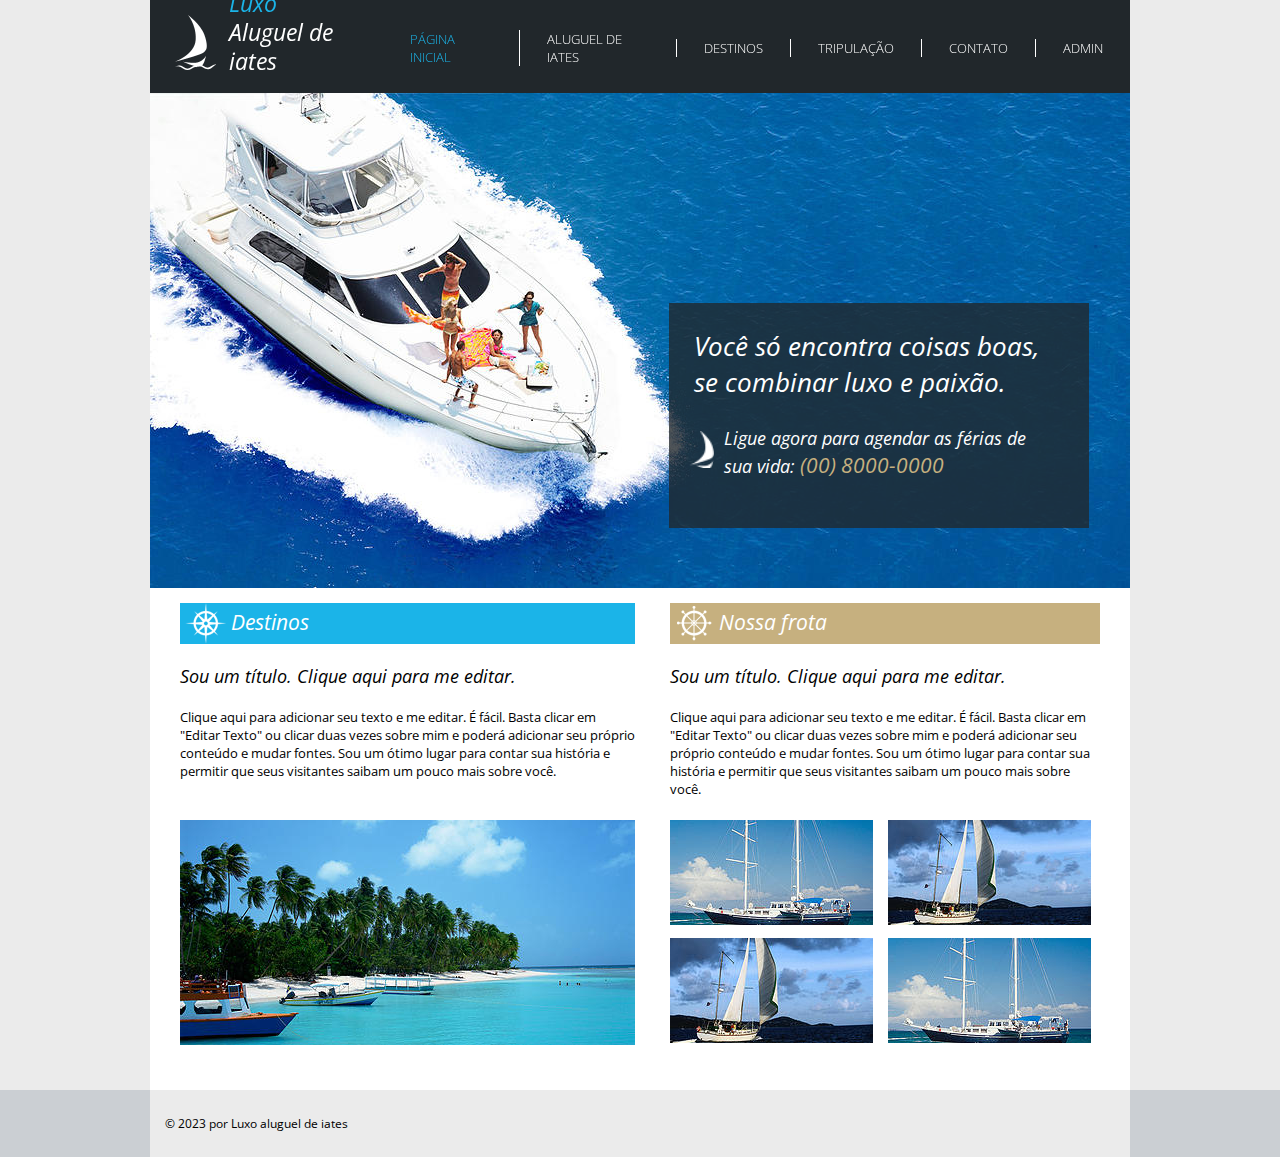
<file: index.html>
<!DOCTYPE html>
<html lang="pt-br">
  <head>
    <meta charset="UTF-8" />
    <meta http-equiv="X-UA-Compatible" content="IE=edge" />
    <meta name="viewport" content="width=device-width, initial-scale=1.0" />
    <title>Luxo - Aluguel de iates</title>
    <link rel="shortcut icon" href="images/barco2.png" type="image/x-icon" />
    <link rel="stylesheet" href="css/default.css" />
    <script src="js/jquery-3.6.4.min.js"></script>
    <script src="js/api.js"></script>
  </head>

  <body>
    <div class="page">
      <header>
        <div id="title">
          <img src="images/barco1.png" alt="ícone de barco" />
          <div class="headtitle">
            <h1>Luxo</h1>
            <h2>Aluguel de iates</h2>
          </div>
        </div>

        <nav>
          <ul class="navmenu">
            <li><a href="index.html" class="accent">Página inicial</a></li>
            <li><a href="aluguel.html">Aluguel de iates</a></li>
            <li><a href="destinos.html">Destinos</a></li>
            <li><a href="tripulacao.html">Tripulação</a></li>
            <li><a href="contato.html">Contato</a></li>
            <li><a href="admin.html">Admin</a></li>
          </ul>
        </nav>
      </header>
     

      <main>
        <section id="principal">
          <img src="images/barcoprincipal.jpg" alt="barco com pessoas" />
          <div class="box">
            <h2>Você só encontra coisas boas, se combinar luxo e paixão.</h2>
            <div class="insidebox">
              <img src="images/barco2.png" alt="ícone de barco" />
              <p>
                Ligue agora para agendar as férias de sua vida:
                <span>(00) 8000-0000</span>
              </p>
            </div>
          </div>
        </section>

        <div class="topics">
          <section class="destinos">
            <div class="subtitle">
              <img src="images/destino.png" alt="ícone de leme" />
              <h2>Destinos</h2>
            </div>
            <h3>Sou um título. Clique aqui para me editar.</h3>
            <p>
              Clique aqui para adicionar seu texto e me editar. É fácil. Basta
              clicar em "Editar Texto" ou clicar duas vezes sobre mim e poderá
              adicionar seu próprio conteúdo e mudar fontes. Sou um ótimo lugar
              para contar sua história e permitir que seus visitantes saibam um
              pouco mais sobre você.
            </p>

            <img
              src="images/barcodestino.jpg"
              alt="barcos numa praia com coqueiros"
            />
          </section>

          <section class="frota">
            <div class="subtitle">
              <img src="images/nossafrota.png" alt="ícone de leme" />
              <h2>Nossa frota</h2>
            </div>
            <h3>Sou um título. Clique aqui para me editar.</h3>
            <p>
              Clique aqui para adicionar seu texto e me editar. É fácil. Basta
              clicar em "Editar Texto" ou clicar duas vezes sobre mim e poderá
              adicionar seu próprio conteúdo e mudar fontes. Sou um ótimo lugar
              para contar sua história e permitir que seus visitantes saibam um
              pouco mais sobre você.
            </p>

            <div class="container">
              <img src="images/barconossafrota2.jpg" alt="imagem de barco" />
              <img
                src="images/barconossafrota1.jpg"
                alt="imagem de barco com vela"
              />
              <img
                src="images/barconossafrota1.jpg"
                alt="imagem de barco com vela"
              />
              <img src="images/barconossafrota2.jpg" alt="imagem de barco" />
            </div>
          </section>
        </div>
      </main>
    </div>

    <footer>
      <p>© 2023 por Luxo aluguel de iates</p>
    </footer>
  </body>
</html>
</file>
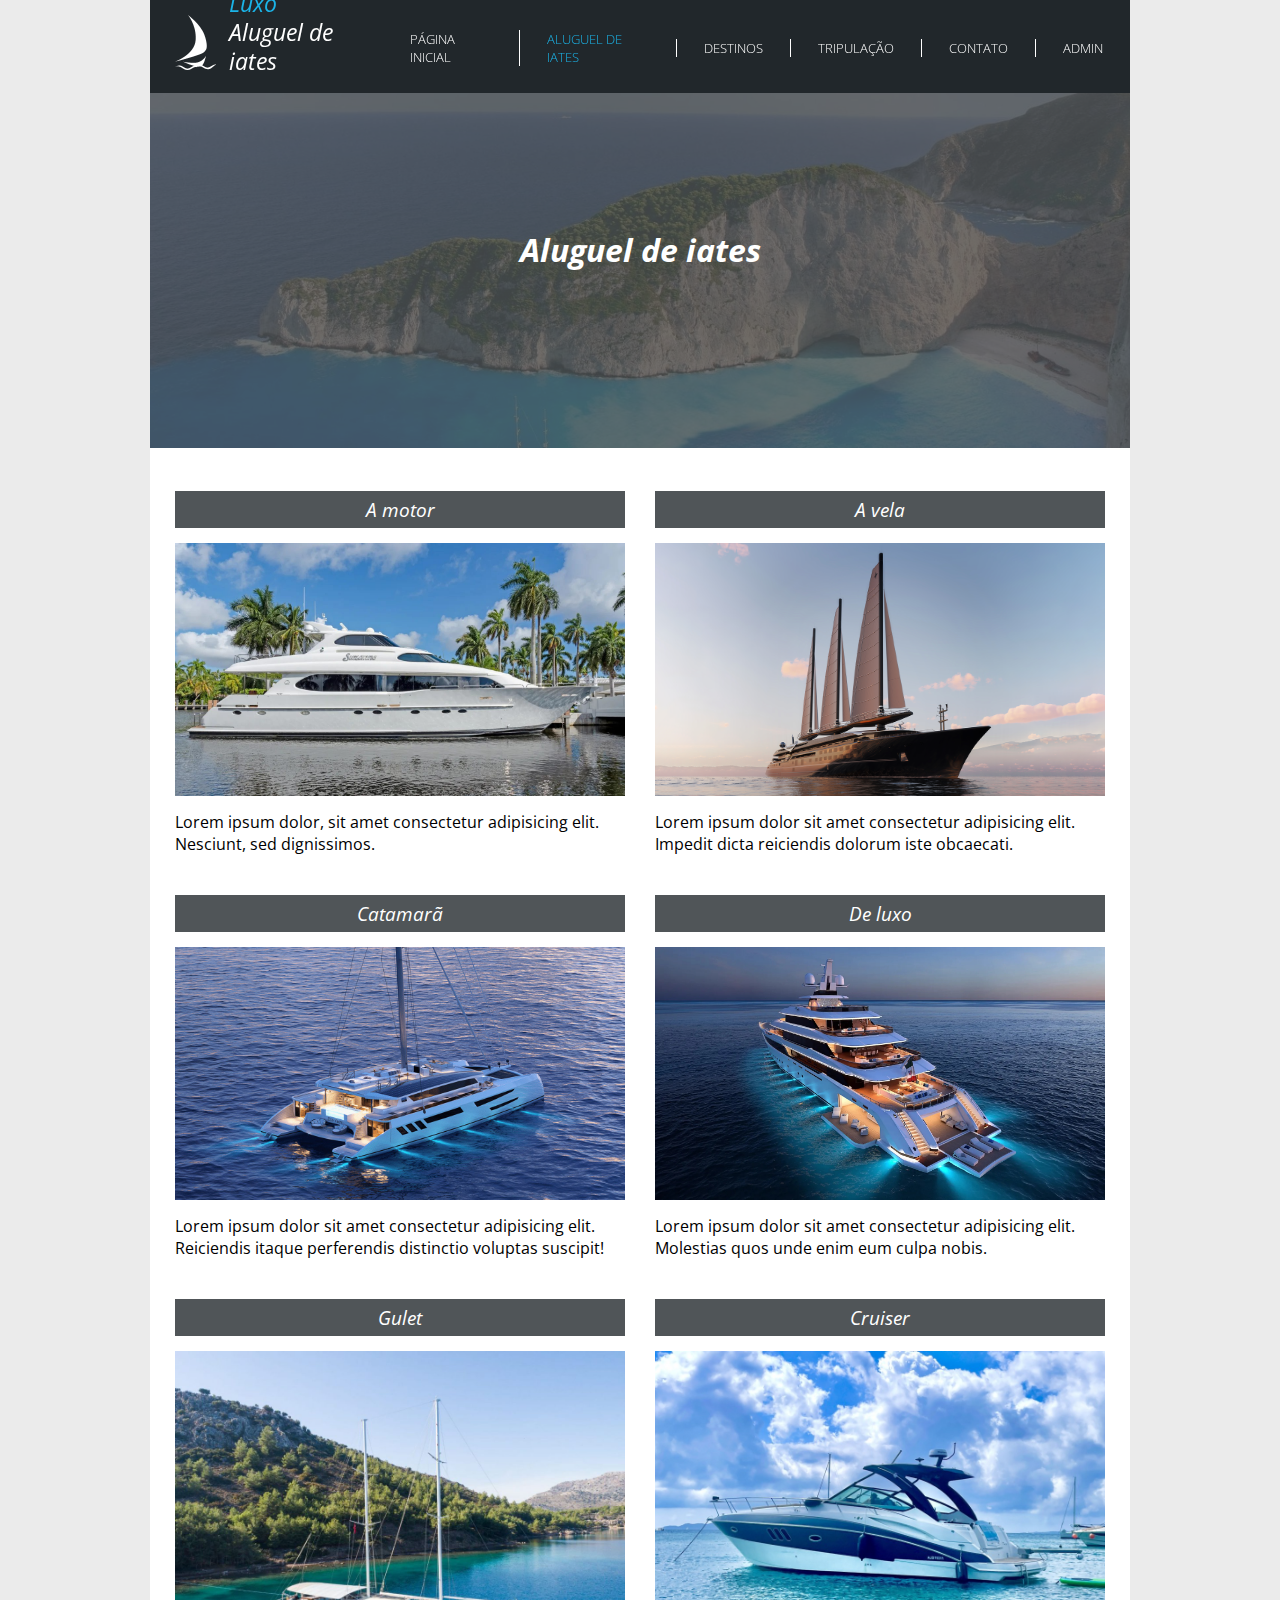
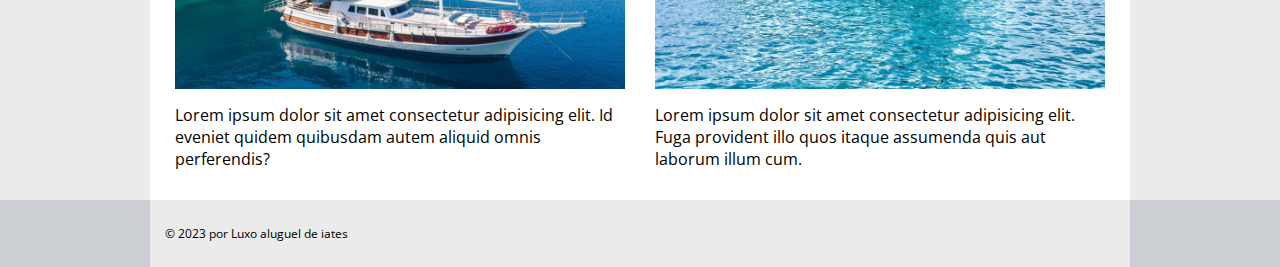
<file: aluguel.html>
<!DOCTYPE html>
<html lang="pt-br">
  <head>
    <meta charset="UTF-8" />
    <meta http-equiv="X-UA-Compatible" content="IE=edge" />
    <meta name="viewport" content="width=device-width, initial-scale=1.0" />
    <title>Luxo - Aluguel de iates</title>
    <link rel="shortcut icon" href="images/barco2.png" type="image/x-icon" />
    <link rel="stylesheet" href="css/default.css" />
  </head>

  <body>
    <div class="page">
    <header>
      <div id="title">
        <img src="images/barco1.png" alt="ícone de barco" />
        <div class="headtitle">
          <h1>Luxo</h1>
          <h2>Aluguel de iates</h2>
        </div>
      </div>

      <nav>
        <ul class="navmenu">
          <li><a href="index.html">Página inicial</a></li>
          <li><a href="aluguel.html" class="accent">Aluguel de iates</a></li>
          <li><a href="destinos.html">Destinos</a></li>
          <li><a href="tripulacao.html">Tripulação</a></li>
          <li><a href="contato.html">Contato</a></li>
          <li><a href="admin.html">Admin</a></li>
        </ul>
      </nav>
    </header>

    <main>
      <div class="pagtitle">
        <div class="bgtitle"></div>
        <h2>Aluguel de iates</h2>
      </div>

      <section class="aluguel">
        <div>
          <h2>A motor</h2>
          <img src="images/amotor.jpg" alt="imagem de iate a motor" />
          <p>
            Lorem ipsum dolor, sit amet consectetur adipisicing elit. Nesciunt,
            sed dignissimos.
          </p>
        </div>

        <div>
          <h2>A vela</h2>
          <img src="images/avela.png" alt="imagem de iate a vela" />
          <p>
            Lorem ipsum dolor sit amet consectetur adipisicing elit. Impedit
            dicta reiciendis dolorum iste obcaecati.
          </p>
        </div>

        <div>
          <h2>Catamarã</h2>
          <img src="images/catamaran.jpg" alt="imagem de catamarã" />
          <p>
            Lorem ipsum dolor sit amet consectetur adipisicing elit. Reiciendis
            itaque perferendis distinctio voluptas suscipit!
          </p>
        </div>

        <div>
          <h2>De luxo</h2>
          <img src="images/deluxo.jpg" alt="imagem de iate de luxo" />
          <p>
            Lorem ipsum dolor sit amet consectetur adipisicing elit. Molestias
            quos unde enim eum culpa nobis.
          </p>
        </div>

        <div>
          <h2>Gulet</h2>
          <img src="images/gulet.jpg" alt="imagem de iate gulet" />
          <p>
            Lorem ipsum dolor sit amet consectetur adipisicing elit. Id eveniet
            quidem quibusdam autem aliquid omnis perferendis?
          </p>
        </div>

        <div>
          <h2>Cruiser</h2>
          <img src="images/cruiser.jpeg" alt="imagem de iate cruiser" />
          <p>
            Lorem ipsum dolor sit amet consectetur adipisicing elit. Fuga
            provident illo quos itaque assumenda quis aut laborum illum cum.
          </p>
        </div>
      </section>
    </main>
    </div>

    <footer>
      <p>© 2023 por Luxo aluguel de iates</p>
    </footer>
  </body>
</html>
</file>
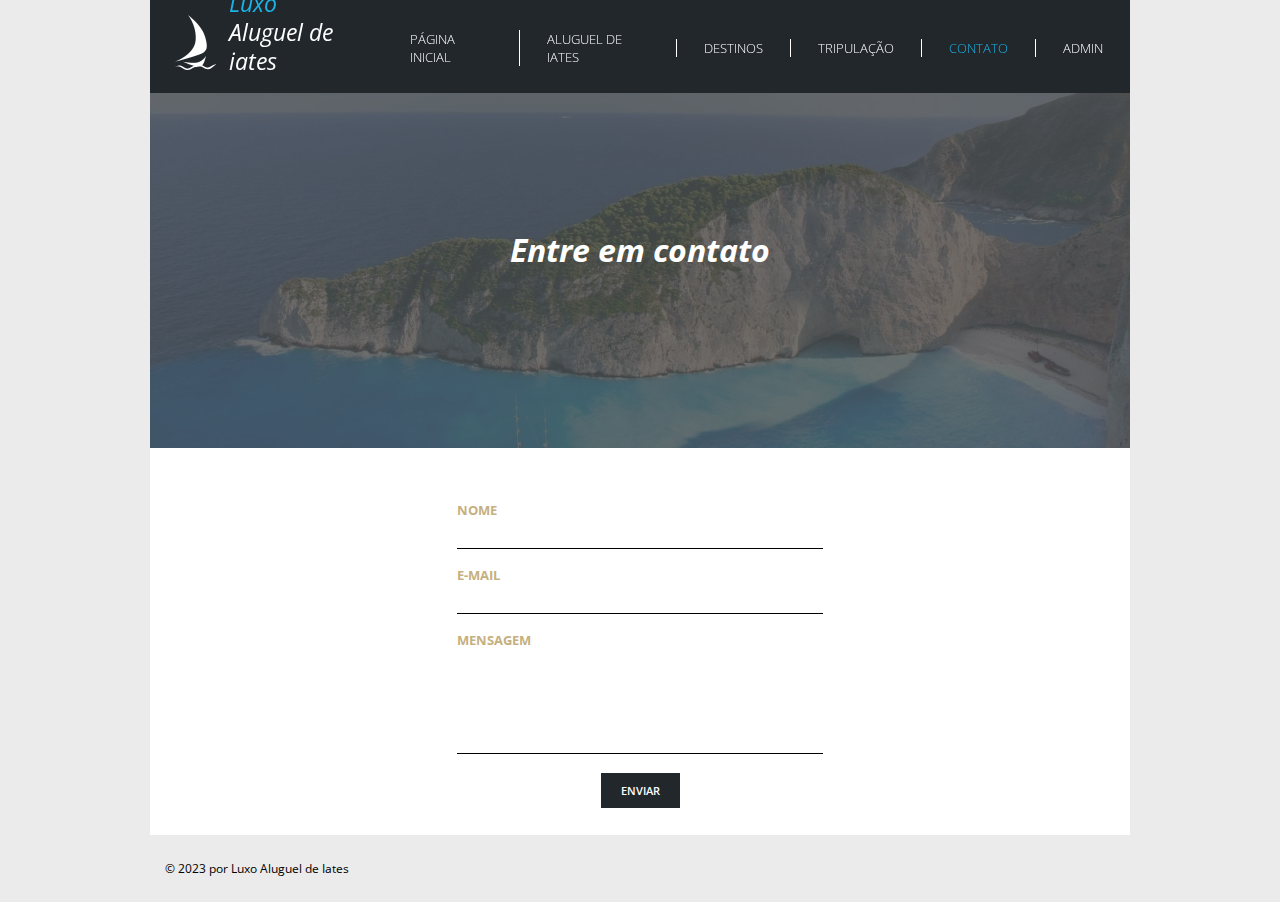
<file: contato.html>
<!DOCTYPE html>
<html lang="pt-br">
<head>
  <meta charset="UTF-8">
  <meta name="viewport" content="width=device-width, initial-scale=1.0">
  <title>Luxo - Contato</title>
  <link rel="stylesheet" href="css/default.css">
  <script src="js/jquery-3.6.4.min.js"></script>
  <script src="js/api.js"></script>
</head>
<body>
  <div class="page">
    <header>
      <div id="title">
        <img src="images/barco1.png" alt="ícone de barco">
        <div class="headtitle">
          <h1>Luxo</h1>
          <h2>Aluguel de iates</h2>
        </div>
      </div>
      <nav>
        <ul class="navmenu">
          <li><a href="index.html">Página Inicial</a></li>
          <li><a href="aluguel.html">Aluguel de iates</a></li>
          <li><a href="destinos.html">Destinos</a></li>
          <li><a href="tripulacao.html">Tripulação</a></li>
          <li><a href="contato.html" class="accent">Contato</a></li>
          <li><a href="admin.html">Admin</a></li>
        </ul>
      </nav>
    </header>

    <main>
      <div class="pagtitle">
        <div class="bgtitle"></div>
        <h2>Entre em contato</h2>
      </div>

      <form id="form-contato">
        <div>
          <label for="nome">Nome</label>
          <input type="text" id="nome" required>
        </div>
        <div>
          <label for="email">E-mail</label>
          <input type="email" id="email" required>
        </div>
        <div>
          <label for="msg">Mensagem</label>
          <textarea id="msg" rows="5" required></textarea>
        </div>
        <div class="buttons">
          <button class="button" type="submit">Enviar</button>
        </div>
      </form>
    </main>

    <footer>
      <p>© 2023 por Luxo Aluguel de Iates</p>
    </footer>
  </div>

  <script>
    $(document).ready(function () {
      $('#form-contato').on('submit', function (e) {
        e.preventDefault();

        const mensagem = {
          nome: $('#nome').val(),
          email: $('#email').val(),
          mensagem: $('#msg').val(),
        };
        console.log(mensagem);

        inserirMensagem(mensagem);
        alert('Mensagem enviada com sucesso!');
        $('#form-contato')[0].reset();
      });
    });
  </script>
</body>
</html>
</file>
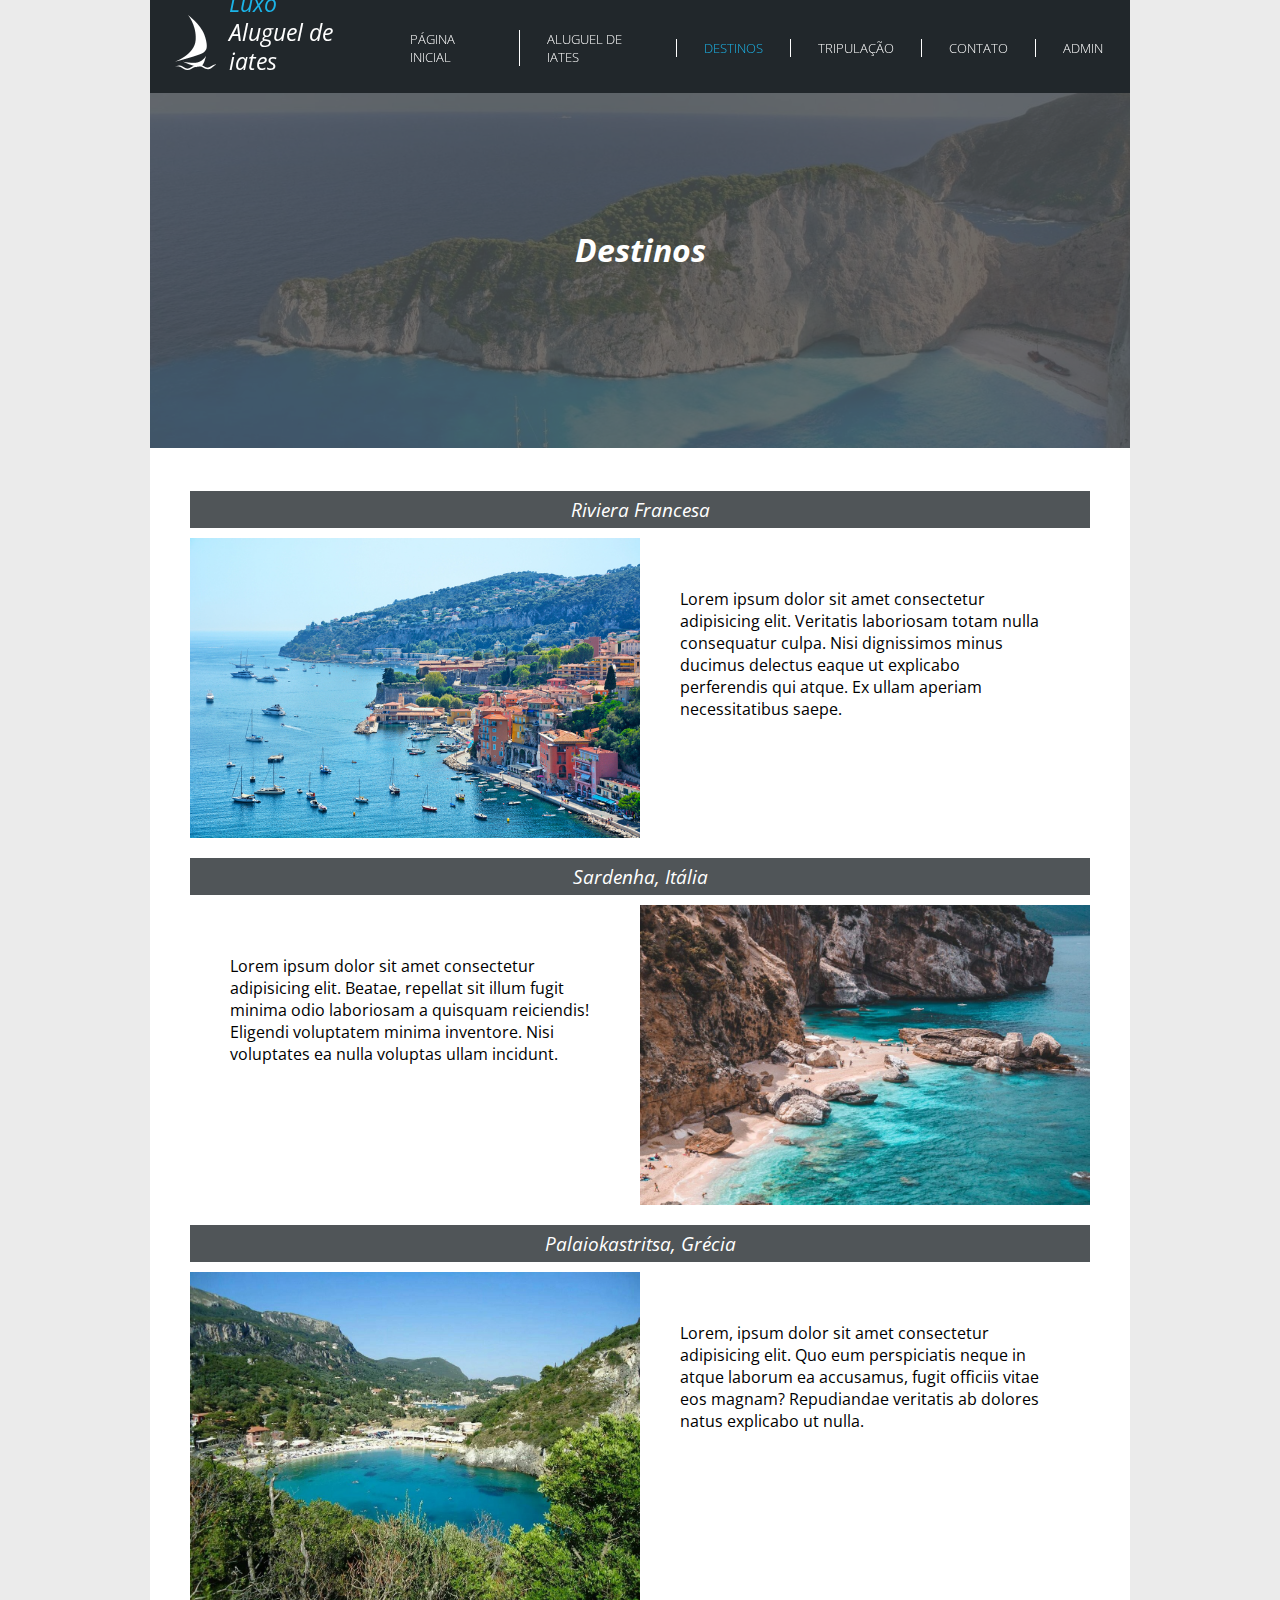
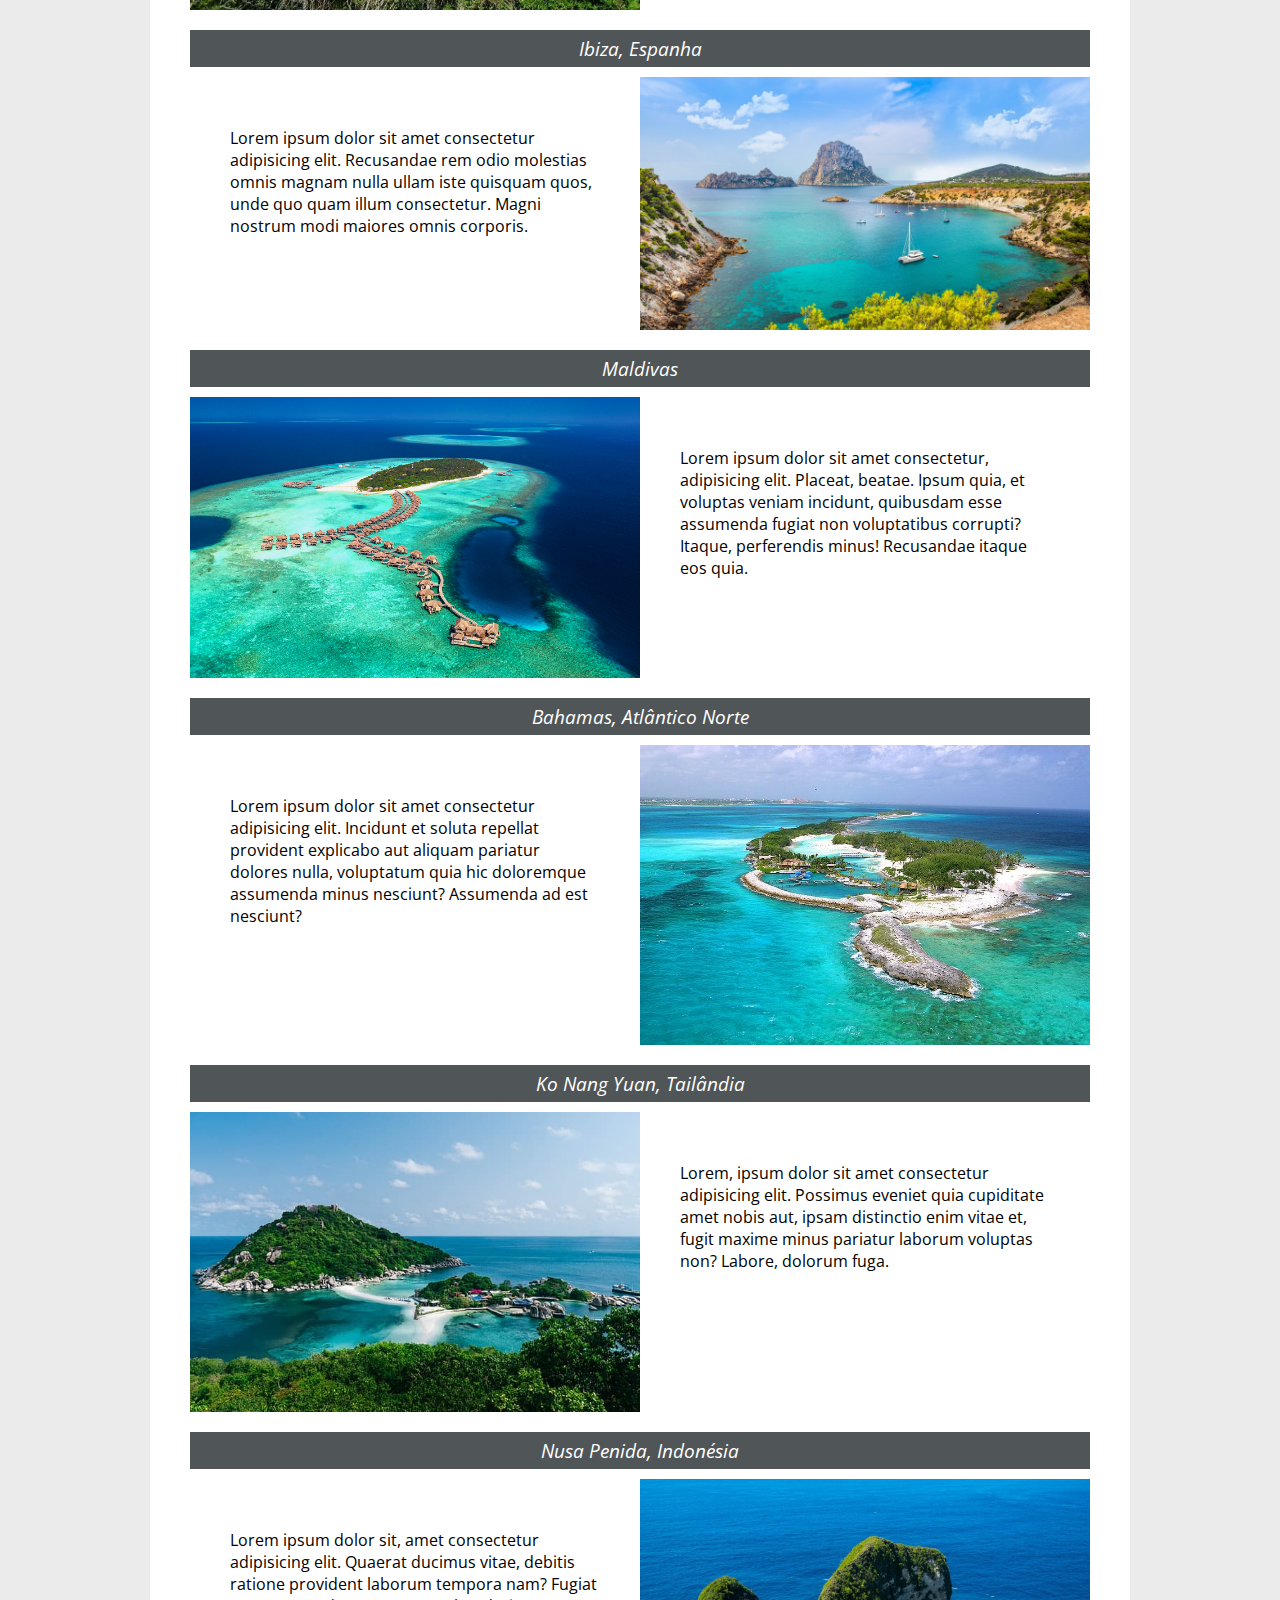
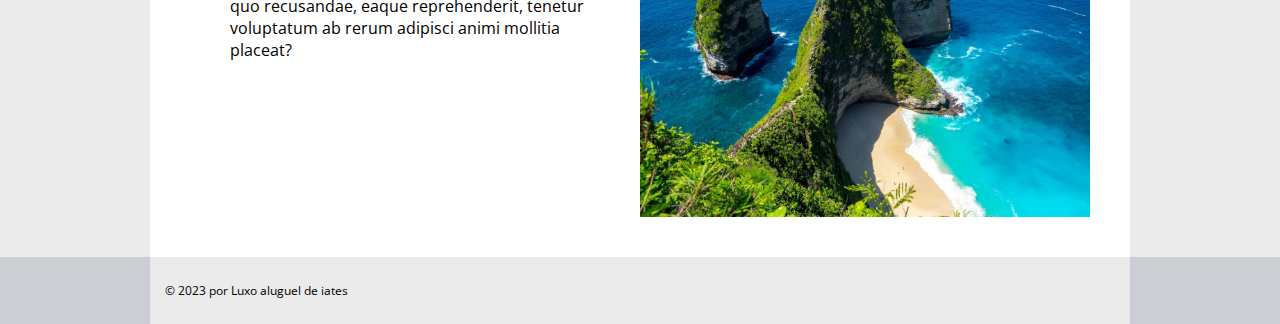
<file: destinos.html>
<!DOCTYPE html>
<html lang="pt-br">
  <head>
    <meta charset="UTF-8" />
    <meta http-equiv="X-UA-Compatible" content="IE=edge" />
    <meta name="viewport" content="width=device-width, initial-scale=1.0" />
    <title>Luxo - Destinos</title>
    <link rel="shortcut icon" href="images/barco2.png" type="image/x-icon" />
    <link rel="stylesheet" href="css/default.css" />
  </head>

  <body>
    <div class="page">
    <header>
      <div id="title">
        <img src="images/barco1.png" alt="ícone de barco" />
        <div class="headtitle">
          <h1>Luxo</h1>
          <h2>Aluguel de iates</h2>
        </div>
      </div>

      <nav>
        <ul class="navmenu">
          <li><a href="index.html">Página inicial</a></li>
          <li><a href="aluguel.html">Aluguel de iates</a></li>
          <li><a href="destinos.html" class="accent">Destinos</a></li>
          <li><a href="tripulacao.html">Tripulação</a></li>
          <li><a href="contato.html">Contato</a></li>
          <li><a href="admin.html">Admin</a></li>
        </ul>
      </nav>
    </header>

    <main>
      <div class="pagtitle">
        <div class="bgtitle"></div>
        <h2>Destinos</h2>
      </div>

      <section class="destination">
        <h2>Riviera Francesa</h2>
        <div>
          <img
            src="images/rivierafrancesa.jpg"
            alt="Riviera Francesa, Costa Azul da França"
          />
          <p>
            Lorem ipsum dolor sit amet consectetur adipisicing elit. Veritatis
            laboriosam totam nulla consequatur culpa. Nisi dignissimos minus
            ducimus delectus eaque ut explicabo perferendis qui atque. Ex ullam
            aperiam necessitatibus saepe.
          </p>
        </div>

        <h2>Sardenha, Itália</h2>
        <div>
          <p>
            Lorem ipsum dolor sit amet consectetur adipisicing elit. Beatae,
            repellat sit illum fugit minima odio laboriosam a quisquam
            reiciendis! Eligendi voluptatem minima inventore. Nisi voluptates ea
            nulla voluptas ullam incidunt.
          </p>
          <img src="images/sardenha.jpg" alt="praia de Sardenha, Itália" />
        </div>

        <h2>Palaiokastritsa, Grécia</h2>
        <div>
          <img
            src="images/paleokastritsa.jpg"
            alt="Paleokastritsa beach, Grécia"
          />
          <p>
            Lorem, ipsum dolor sit amet consectetur adipisicing elit. Quo eum
            perspiciatis neque in atque laborum ea accusamus, fugit officiis
            vitae eos magnam? Repudiandae veritatis ab dolores natus explicabo
            ut nulla.
          </p>
        </div>

        <h2>Ibiza, Espanha</h2>
        <div>
          <p>
            Lorem ipsum dolor sit amet consectetur adipisicing elit. Recusandae
            rem odio molestias omnis magnam nulla ullam iste quisquam quos, unde
            quo quam illum consectetur. Magni nostrum modi maiores omnis
            corporis.
          </p>
          <img src="images/ibiza.jpg" alt="praia de Ibiza, Espanha" />
        </div>

        <h2>Maldivas</h2>
        <div>
          <img src="images/maldivas.jpg" alt="Maldivas" />
          <p>
            Lorem ipsum dolor sit amet consectetur, adipisicing elit. Placeat,
            beatae. Ipsum quia, et voluptas veniam incidunt, quibusdam esse
            assumenda fugiat non voluptatibus corrupti? Itaque, perferendis
            minus! Recusandae itaque eos quia.
          </p>
        </div>

        <h2>Bahamas, Atlântico Norte</h2>
        <div>
          <p>
            Lorem ipsum dolor sit amet consectetur adipisicing elit. Incidunt et
            soluta repellat provident explicabo aut aliquam pariatur dolores
            nulla, voluptatum quia hic doloremque assumenda minus nesciunt?
            Assumenda ad est nesciunt?
          </p>
          <img src="images/bahamas.jpg" alt="Bahamas" />
        </div>

        <h2>Ko Nang Yuan, Tailândia</h2>
        <div>
          <img
            src="images/konangyuang.jpg"
            alt="ilha de Ko Nang Yuan, Tailândia"
          />
          <p>
            Lorem, ipsum dolor sit amet consectetur adipisicing elit. Possimus
            eveniet quia cupiditate amet nobis aut, ipsam distinctio enim vitae
            et, fugit maxime minus pariatur laborum voluptas non? Labore,
            dolorum fuga.
          </p>
        </div>

        <h2>Nusa Penida, Indonésia</h2>
        <div>
          <p>
            Lorem ipsum dolor sit, amet consectetur adipisicing elit. Quaerat
            ducimus vitae, debitis ratione provident laborum tempora nam? Fugiat
            quo recusandae, eaque reprehenderit, tenetur voluptatum ab rerum
            adipisci animi mollitia placeat?
          </p>
          <img src="images/nusapenida.jpg" alt="Nusa Penida, Indonésia" />
        </div>
      </section>
    </main>
    </div>

    <footer>
      <p>© 2023 por Luxo aluguel de iates</p>
    </footer>
  </body>
</html>
</file>
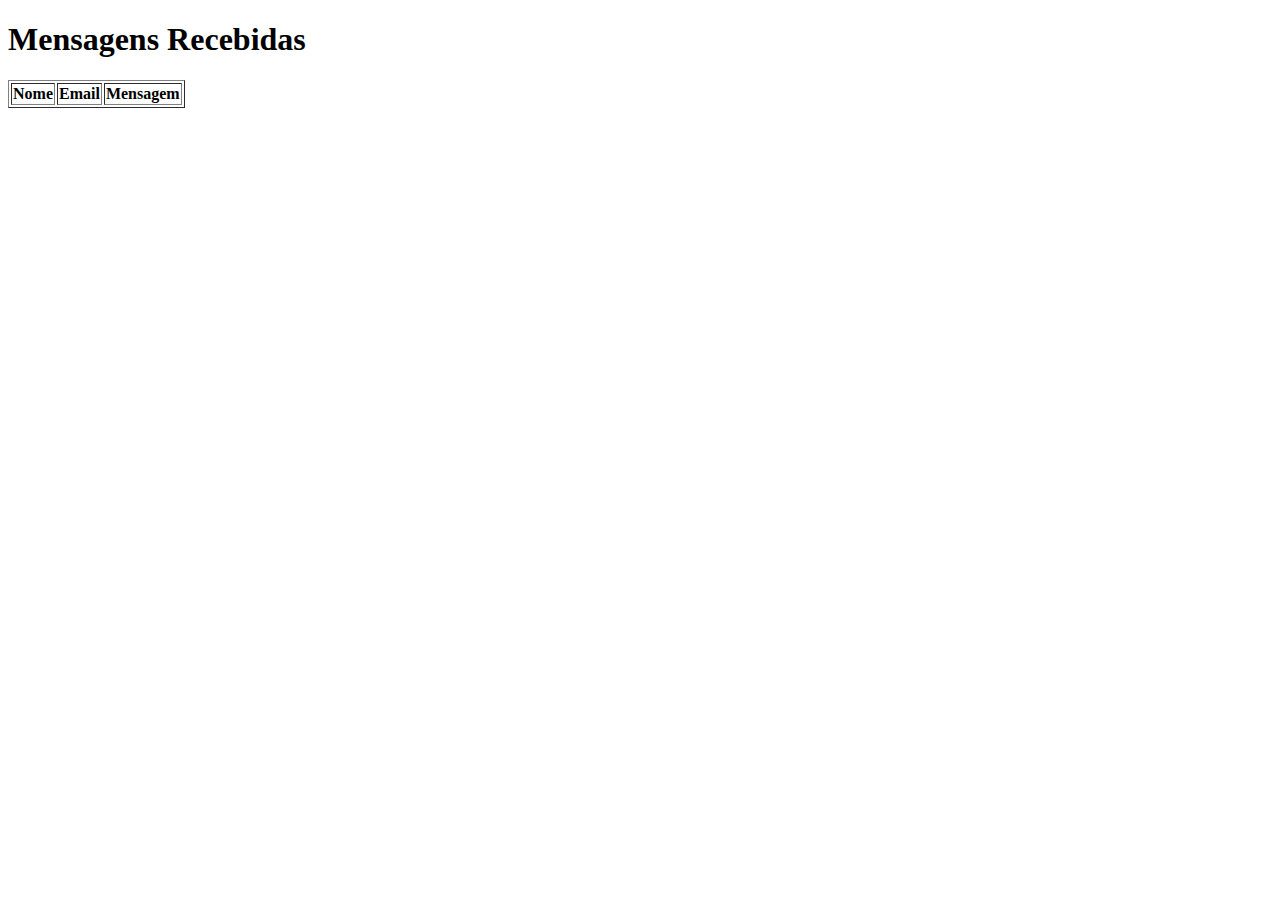
<file: mensagens.html>
<!DOCTYPE html>
<html lang="pt-br">
<head>
  <meta charset="UTF-8">
  <meta name="viewport" content="width=device-width, initial-scale=1.0">
  <title>Mensagens Recebidas</title>
  <script src="js/jquery-3.6.4.min.js"></script>
  <script src="js/api.js"></script>
</head>
<body>
  <h1>Mensagens Recebidas</h1>
  <table id="tabela-mensagens" border="1">
    <thead>
      <tr>
        <th>Nome</th>
        <th>Email</th>
        <th>Mensagem</th>
      </tr>
    </thead>
    <tbody>
      
    </tbody>
  </table>

  <script>
    $(document).ready(function () {
      const mensagens = obterMensagens();
      const tbody = $('#tabela-mensagens tbody');
      mensagens.forEach(msg => {
        const row = `
          <tr>
            <td>${msg.nome}</td>
            <td>${msg.email}</td>
            <td>${msg.mensagem}</td>
          </tr>
        `;
        tbody.append(row);
      });
    });
  </script>
</body>
</html>
</file>
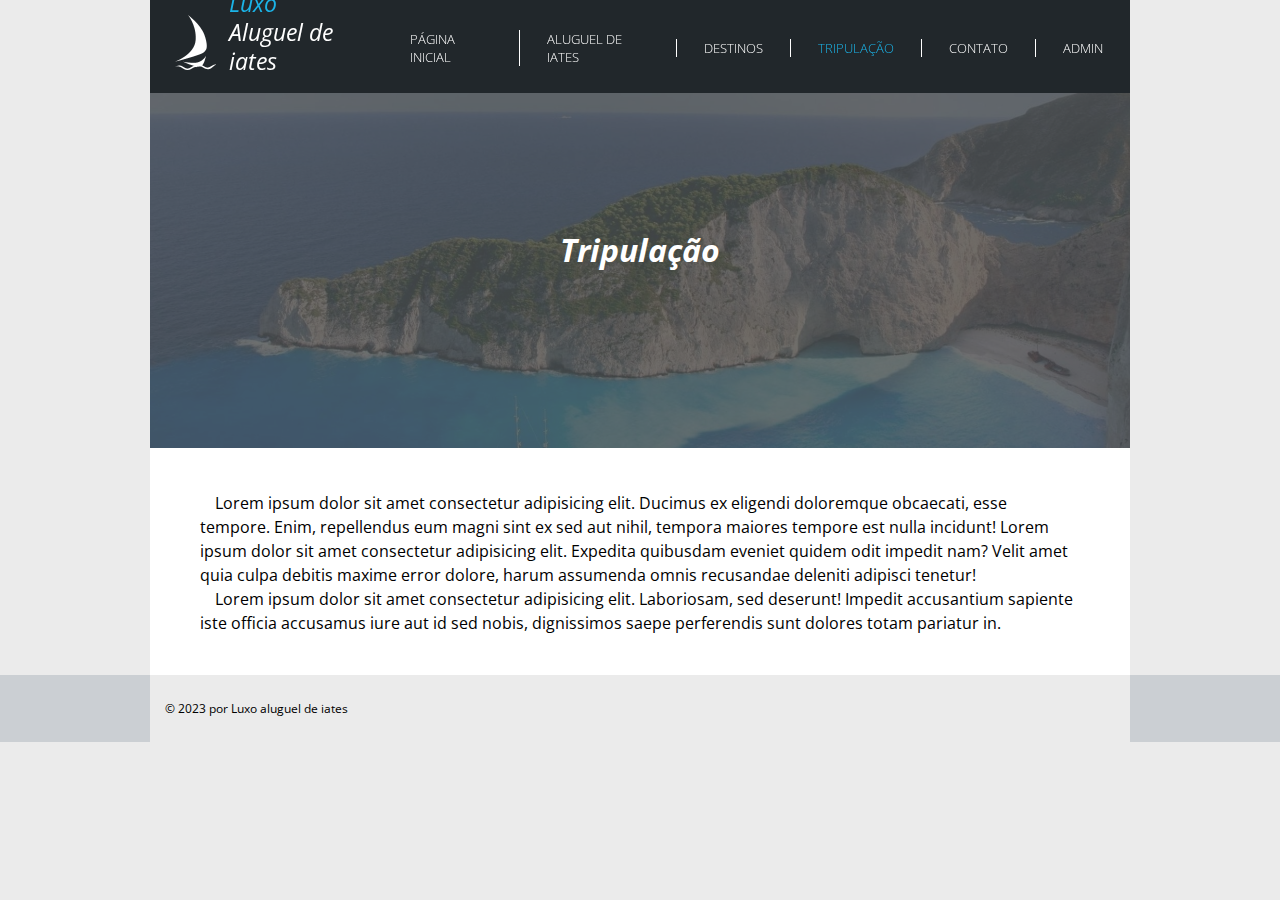
<file: tripulacao.html>
<!DOCTYPE html>
<html lang="pt-br">
  <head>
    <meta charset="UTF-8" />
    <meta http-equiv="X-UA-Compatible" content="IE=edge" />
    <meta name="viewport" content="width=device-width, initial-scale=1.0" />
    <title>Luxo - Tripulação</title>
    <link rel="shortcut icon" href="images/barco2.png" type="image/x-icon" />
    <link rel="stylesheet" href="css/default.css" />
  </head>

  <body>
    <div class="page">
    <header>
      <div id="title">
        <img src="images/barco1.png" alt="ícone de barco" />
        <div class="headtitle">
          <h1>Luxo</h1>
          <h2>Aluguel de iates</h2>
        </div>
      </div>

      <nav>
        <ul class="navmenu">
          <li><a href="index.html">Página inicial</a></li>
          <li><a href="aluguel.html">Aluguel de iates</a></li>
          <li><a href="destinos.html">Destinos</a></li>
          <li><a href="tripulacao.html" class="accent">Tripulação</a></li>
          <li><a href="contato.html">Contato</a></li>
          <li><a href="admin.html">Admin</a></li>
        </ul>
      </nav>
    </header>

    <main>
      <div class="pagtitle">
        <div class="bgtitle"></div>
        <h2>Tripulação</h2>
      </div>
      <section class="trip">
        <p>Lorem ipsum dolor sit amet consectetur adipisicing elit. Ducimus ex eligendi doloremque obcaecati, esse tempore. Enim, repellendus eum magni sint ex sed aut nihil, tempora maiores tempore est nulla incidunt! Lorem ipsum dolor sit amet consectetur adipisicing elit. Expedita quibusdam eveniet quidem odit impedit nam? Velit amet quia culpa debitis maxime error dolore, harum assumenda omnis recusandae deleniti adipisci tenetur!</p>
        <p>Lorem ipsum dolor sit amet consectetur adipisicing elit. Laboriosam, sed deserunt! Impedit accusantium sapiente iste officia accusamus iure aut id sed nobis, dignissimos saepe perferendis sunt dolores totam pariatur in.</p>
      </section>
    </main>
  </div>

    <footer>
      <p>© 2023 por Luxo aluguel de iates</p>
    </footer>
  </body>
</html>
</file>
<file: css/default.css>
@import url('https://fonts.googleapis.com/css2?family=Open+Sans:ital,wght@0,300;0,400;0,500;0,600;0,700;0,800;1,300;1,400;1,500;1,600;1,700;1,800&display=swap');



:root {
    --background: #EBEBEB;
    --darkblue: #21272b;
    --box: #21272bc9;
    --lightblue: #1bb4e8;
    --ocher: #c6b07f;
    --footer: #CBCFD3;
    --pagefont: 'Open Sans', sans-serif;
}



* {
    margin: 0;
    padding: 0;
    box-sizing: border-box;
}

body {
    background-color: var(--background);
    font-family: var(--pagefont);
}

.page {
    margin: 0 auto;
    width: 980px;
}



header {
    background-color: var(--darkblue);
    height: 93px;
    display: flex;
    justify-content: space-between;
    padding-bottom: 5px;
    position: fixed;
    width: 980px;
    z-index: 1;
}

.accent {
    color: var(--lightblue) !important;
}

#title {
    display: flex;
    align-items: end;
    color: white;
    margin: 0 0 10px 20px;
}

#title img {
    margin: 0 13px 8px 5px;
}

#title h1 {
    color: var(--lightblue);
}

#title h1, #title h2 {
    font: italic 400 1.46em var(--pagefont);
    line-height: 29px;
}

#title h2 {
    padding-bottom: 2px;
}

.headtitle {
    flex-direction: column;
}



.navmenu {
    margin-top: 30px;
    display: flex;
    list-style: none;
    justify-content: center; 
    align-items: center; 
}

.navmenu li {
    padding: 0 27px;
    font-size: 0.8em;
    font-weight: 300;
    border-left: 0.5px solid white;
}

.navmenu li:first-of-type {
    border: 0px;
}

.navmenu a {
    color: white;
    text-decoration: none;
    text-transform: uppercase;
    transition: 0.5s;
}

.navmenu a:hover {
    color: var(--lightblue);
}




main {
    background-color: white;
    padding-top: 93px;
}

.bgtitle {
    background: url(../images/header.jpg);
    background-size: cover;
    padding-top: 355px;
    filter: brightness(0.25) opacity(0.75);
}

.pagtitle h2 {
    text-align: center;
    font: italic 700 2em var(--pagefont);
    color: white;
    position: relative;
    bottom: 220px;
}



#principal {
    font-style: italic;
    color: white;
    display: flex;
}

.box {
    position: relative;
    background-color: var(--box);
    min-width: 420px;
    height: 225px;
    top: 210px;
    left: -461px;
    padding: 25px 45px 40px 20px;
}

#principal h2 {
    font-size: 1.62em;
    font-weight: 400;
    padding-left: 5px;
}

.insidebox {
    padding-top: 26px;
    display: flex;
}

.insidebox img {
    margin: 5px 10px 0 0;
    height: 37px;
}

#principal p {
    font-size: 1.1em;
}

#principal span {
    color: var(--ocher);
    font-size: 1.2em;
}



.topics {
    display: grid;
    grid-template-columns: repeat(2, 1fr);
    gap: 35px;
    margin: 15px 30px 0 30px;
    padding-bottom: 40px;
}

.subtitle {
    color: white;
    display: flex;
}

.subtitle h2 {
    font: italic 400 1.3em var(--pagefont);
    margin-top: 5px;
}

.destinos .subtitle {
    background-color: var(--lightblue);
}

.destinos .subtitle img {
    margin: 0 5px;
}

.frota .subtitle {
    background-color: var(--ocher);
}

.frota .subtitle img {
    margin: 3px 7px;
}

.topics h3 {
    font: italic 400 1.1em var(--pagefont);
    padding: 20px 0 10px 0;
}

.topics p {
    font: 400 0.8em var(--pagefont);
    padding: 10px 0 22px 0;
}

.destinos p {
    margin-bottom: 18px;
}

.container {
    display: grid;
    grid-template-rows: repeat(2, 1fr);
    grid-template-columns: repeat(2, 1fr);
    row-gap: 13px;
    column-gap: 5px;
}



.aluguel {
    max-width: 930px;
    margin: 0 auto;
    padding-bottom: 20px;
    display: grid;
    grid-template-columns: repeat(2, 1fr);
    gap: 30px;
}

.aluguel img {
    max-width: 450px;
    margin: 15px 0 10px;
}

.aluguel p {
    margin-bottom: 10px;
}

.aluguel h2 {
    color: white;
    background-color: var(--box);
    padding: 5px;
    text-align: center;
    font: italic 400 1.2em var(--pagefont);
}



.destination {
    max-width: 900px;
    margin: 0 auto;
    padding-bottom: 20px;
}

.destination div {
    display: flex;
}

.destination img {
    max-width: 450px;
    margin: 10px 0 20px;
}

.destination p {
    padding: 60px 40px 0;
}

.destination h2 {
    color: white;
    background-color: var(--box);
    padding: 5px;
    text-align: center;
    font: italic 400 1.2em var(--pagefont);
}



.trip {
    margin: 0 50px;
    padding-bottom: 40px;
    text-indent: 15px;
    line-height: 1.5em;
}



form {
    padding: 0 10px 20px;
    max-width: 400px;
    margin: 0 auto;
}

form div {
    padding: 7px;
}

form label {
    font: normal 700 0.8em var(--pagefont);
    color: var(--ocher);
    cursor: text;
    text-transform: uppercase;
}

#nome, #email {
    width: 100%;
    padding: 5px;
    outline: 0;
    border: 0;
    border-bottom: 1px solid;
    font-family: var(--pagefont);
}

textarea {
    width: 100%;
    resize: none;
    margin-top: 3px;
    padding: 5px;
    outline: 0;
    border: 0;
    border-bottom: 1px solid;
    font-family: var(--pagefont);
}

.buttons {
    display: flex;
    justify-content: space-around;
}

.button {
    padding: 10px 20px;
    border: none;
    font: normal 600 0.7em var(--pagefont);
    background-color: var(--darkblue);
    color: white;
    text-transform: uppercase;
    transition: 0.3s;
}

.button:hover {
    background-color: var(--box);
    cursor: pointer;
}



footer {
    font-size: 0.75em;
    background-color: var(--footer);
}

footer p {
    width: 980px;
    padding: 25px 0;
    background-color: var(--background);
    margin: 0 auto;
    text-indent: 15px;
}
</file>
